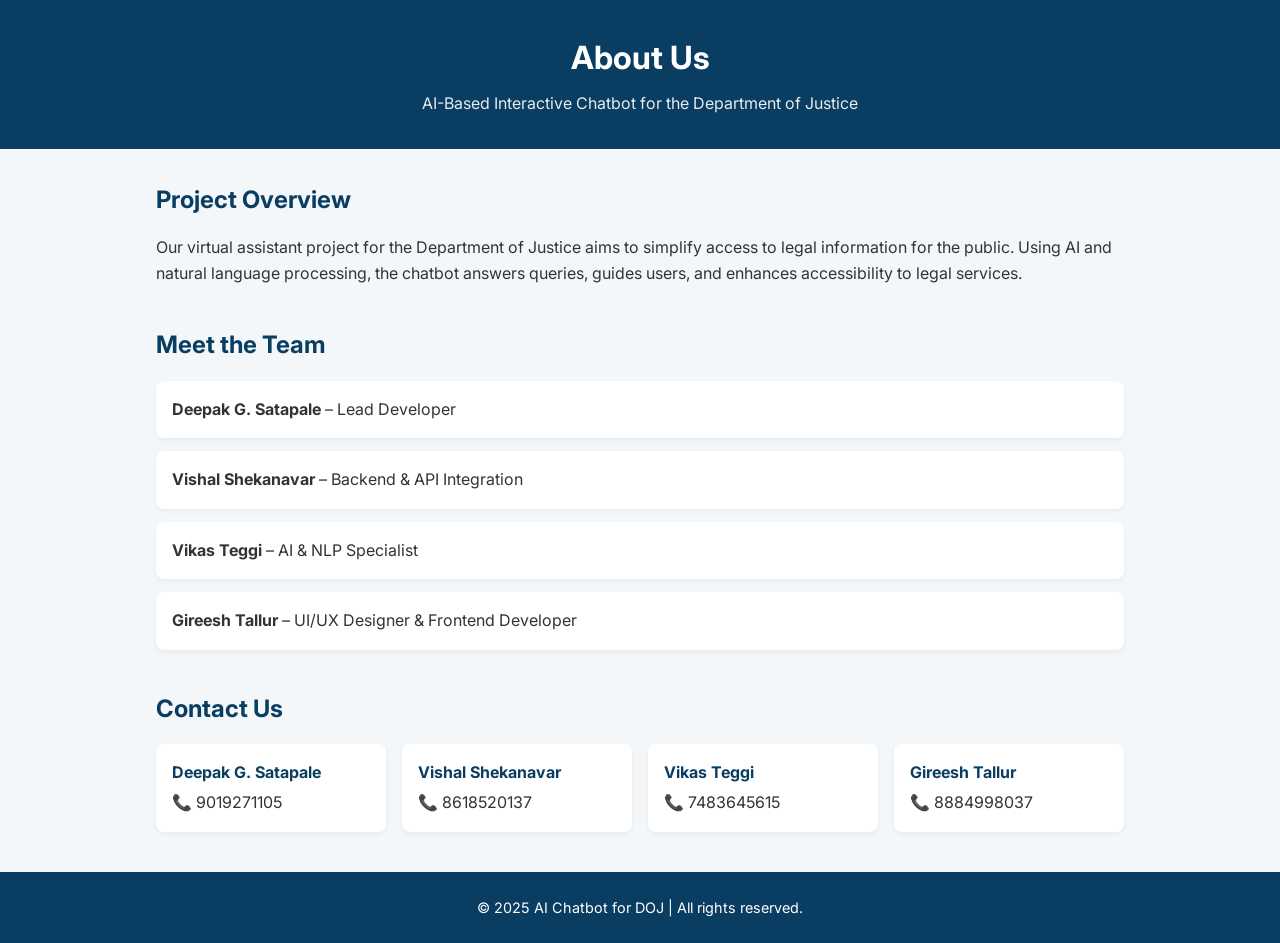
<file: aboutus.html>
<!DOCTYPE html>
<html lang="en">
<head>
  <meta charset="UTF-8">
  <meta name="viewport" content="width=device-width, initial-scale=1">
  <title>About Us - AI Chatbot for DOJ</title>
  <link href="https://fonts.googleapis.com/css2?family=Inter:wght@400;600;700&display=swap" rel="stylesheet">
  <style>
    * {
      margin: 0;
      padding: 0;
      box-sizing: border-box;
    }

    body {
      font-family: 'Inter', sans-serif;
      background: #f4f7fa;
      color: #333;
      line-height: 1.6;
    }

    header {
      background-color: #0a3d62;
      color: white;
      padding: 2rem 1rem;
      text-align: center;
    }

    header h1 {
      font-size: 2rem;
      margin-bottom: 0.5rem;
    }

    header p {
      font-size: 1rem;
      opacity: 0.9;
    }

    .container {
      max-width: 1000px;
      margin: 2rem auto;
      padding: 0 1rem;
    }

    section {
      margin-bottom: 2.5rem;
    }

    h2 {
      color: #0a3d62;
      margin-bottom: 1rem;
      font-size: 1.5rem;
    }

    ul {
      list-style-type: none;
      padding-left: 0;
    }

    li {
      background: white;
      padding: 1rem;
      border-radius: 8px;
      margin-bottom: 0.8rem;
      box-shadow: 0 2px 5px rgba(0, 0, 0, 0.05);
    }

    .contact {
      display: flex;
      flex-wrap: wrap;
      gap: 1rem;
    }

    .contact-card {
      flex: 1 1 220px;
      background-color: white;
      padding: 1rem;
      border-radius: 8px;
      box-shadow: 0 2px 5px rgba(0, 0, 0, 0.05);
    }

    .contact-card h4 {
      margin-bottom: 0.3rem;
      color: #0a3d62;
    }

    footer {
      text-align: center;
      padding: 1.5rem;
      background: #0a3d62;
      color: white;
      font-size: 0.9rem;
    }

    @media (max-width: 600px) {
      header h1 {
        font-size: 1.5rem;
      }
    }
  </style>
</head>
<body>

  <header>
    <h1>About Us</h1>
    <p>AI-Based Interactive Chatbot for the Department of Justice</p>
  </header>

  <div class="container">
    <section>
      <h2>Project Overview</h2>
      <p>
        Our virtual assistant project for the Department of Justice aims to simplify access to legal information for the public.
        Using AI and natural language processing, the chatbot answers queries, guides users, and enhances accessibility to legal services.
      </p>
    </section>

    <section>
      <h2>Meet the Team</h2>
      <ul>
        <li><strong>Deepak G. Satapale</strong> – Lead Developer</li>
        <li><strong>Vishal Shekanavar</strong> – Backend & API Integration</li>
        <li><strong>Vikas Teggi</strong> – AI & NLP Specialist</li>
        <li><strong>Gireesh Tallur</strong> – UI/UX Designer & Frontend Developer</li>
      </ul>
    </section>

    <section>
      <h2>Contact Us</h2>
      <div class="contact">
        <div class="contact-card">
          <h4>Deepak G. Satapale</h4>
          <p>📞 9019271105</p>
        </div>
        <div class="contact-card">
          <h4>Vishal Shekanavar</h4>
          <p>📞 8618520137</p>
        </div>
        <div class="contact-card">
          <h4>Vikas Teggi</h4>
          <p>📞 7483645615</p>
        </div>
        <div class="contact-card">
          <h4>Gireesh Tallur</h4>
          <p>📞 8884998037</p>
        </div>
      </div>
    </section>
  </div>

  <footer>
    &copy; 2025 AI Chatbot for DOJ | All rights reserved.
  </footer>

</body>
</html>
</file>
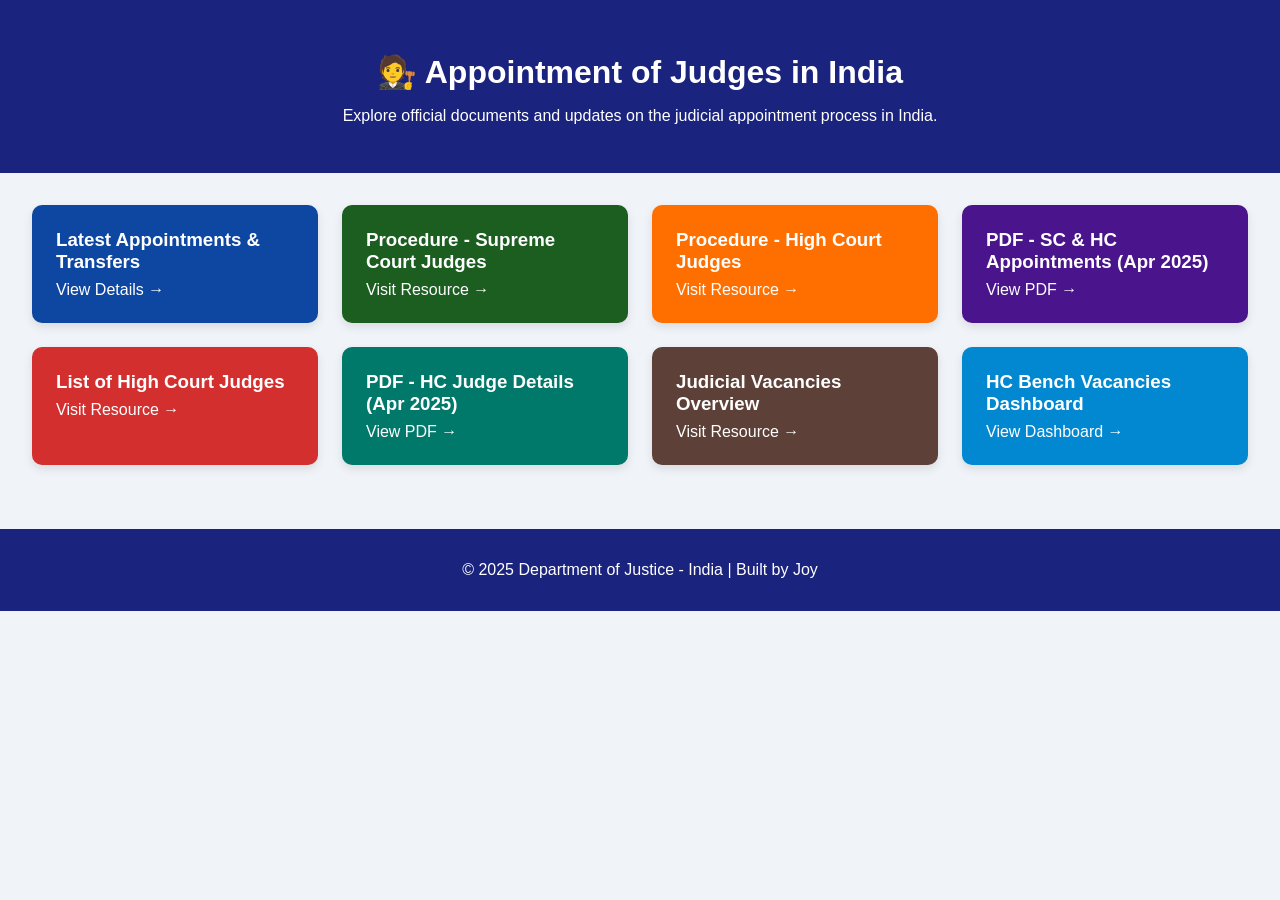
<file: appointmentofjudges.html>
<!DOCTYPE html>
<html lang="en">
<head>
  <meta charset="UTF-8" />
  <meta name="viewport" content="width=device-width, initial-scale=1.0"/>
  <title>Appointment of Judges - India</title>
  <style>
    body {
      margin: 0;
      font-family: 'Segoe UI', sans-serif;
      background: #f0f4f8;
      color: #333;
    }

    header {
      background: #1a237e;
      color: #fff;
      padding: 2rem 1rem;
      text-align: center;
    }

    header h1 {
      margin-bottom: 0.5rem;
    }

    .cards-container {
      display: grid;
      grid-template-columns: repeat(auto-fill, minmax(280px, 1fr));
      gap: 1.5rem;
      padding: 2rem;
    }

    .card {
      border-radius: 10px;
      box-shadow: 0 4px 10px rgba(0, 0, 0, 0.1);
      padding: 1.5rem;
      transition: transform 0.2s ease;
      color: white;
    }

    .card:hover {
      transform: translateY(-5px);
    }

    .card h3 {
      margin: 0 0 0.5rem 0;
    }

    .card a {
      text-decoration: none;
      color: white;
      font-weight: 500;
    }

    .card a:hover {
      text-decoration: underline;
    }

    /* Different colors for each card */
    .card:nth-child(1) {
      background: #0d47a1; /* Blue */
    }

    .card:nth-child(2) {
      background: #1b5e20; /* Green */
    }

    .card:nth-child(3) {
      background: #ff6f00; /* Orange */
    }

    .card:nth-child(4) {
      background: #4a148c; /* Purple */
    }

    .card:nth-child(5) {
      background: #d32f2f; /* Red */
    }

    .card:nth-child(6) {
      background: #00796b; /* Teal */
    }

    .card:nth-child(7) {
      background: #5d4037; /* Brown */
    }

    .card:nth-child(8) {
      background: #0288d1; /* Light Blue */
    }

    footer {
      text-align: center;
      padding: 1rem;
      background: #1a237e;
      color: white;
      margin-top: 2rem;
    }
  </style>
</head>
<body>
  <header>
    <h1>🧑‍⚖️ Appointment of Judges in India</h1>
    <p>Explore official documents and updates on the judicial appointment process in India.</p>
  </header>

  <section class="cards-container">
    <div class="card">
      <h3>Latest Appointments & Transfers</h3>
      <a href="LatestAppointments&Transfers.html" target="_self">View Details →</a>
    </div>
    <div class="card">
      <h3>Procedure - Supreme Court Judges</h3>
      <a href="https://doj.gov.in/memorandum-of-procedure-of-appointment-of-supreme-court-judges/" target="_blank">Visit Resource →</a>
    </div>
    <div class="card">
      <h3>Procedure - High Court Judges</h3>
      <a href="https://doj.gov.in/memorandum-of-procedure-of-appointment-of-high-court-judges/" target="_blank">Visit Resource →</a>
    </div>
    <div class="card">
      <h3>PDF - SC & HC Appointments (Apr 2025)</h3>
      <a href="https://cdnbbsr.s3waas.gov.in/s35d6646aad9bcc0be55b2c82f69750387/uploads/2025/04/20250401405245544.pdf" target="_blank">View PDF →</a>
    </div>
    <div class="card">
      <h3>List of High Court Judges</h3>
      <a href="https://doj.gov.in/list-of-high-court-judges/" target="_blank">Visit Resource →</a>
    </div>
    <div class="card">
      <h3>PDF - HC Judge Details (Apr 2025)</h3>
      <a href="https://cdnbbsr.s3waas.gov.in/s35d6646aad9bcc0be55b2c82f69750387/uploads/2025/04/20250401678531617.pdf" target="_blank">View PDF →</a>
    </div>
    <div class="card">
      <h3>Judicial Vacancies Overview</h3>
      <a href="https://doj.gov.in/vacancy-position/" target="_blank">Visit Resource →</a>
    </div>
    <div class="card">
      <h3>HC Bench Vacancies Dashboard</h3>
      <a href="https://dashboard.doj.gov.in/vacancy-position/high_court_benches.php" target="_blank">View Dashboard →</a>
    </div>
  </section>

  <footer>
    <p>© 2025 Department of Justice - India | Built by Joy</p>
  </footer>
</body>
</html>
</file>
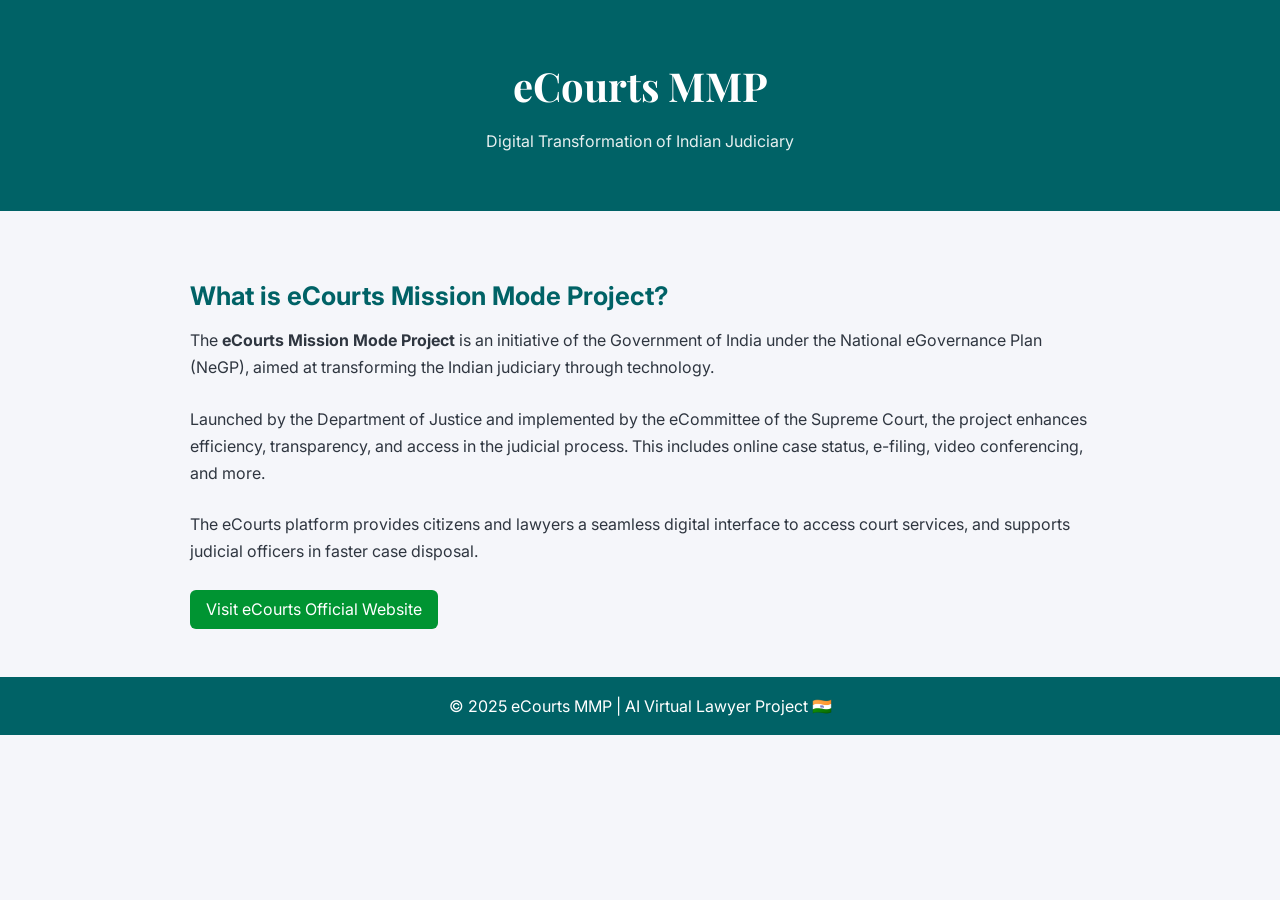
<file: eCourtsMMP.html>
<!DOCTYPE html>
<html lang="en">
<head>
  <meta charset="UTF-8" />
  <meta name="viewport" content="width=device-width, initial-scale=1.0"/>
  <title>eCourts MMP - Digital Justice in India</title>
  <link href="https://fonts.googleapis.com/css2?family=Playfair+Display:wght@600&family=Inter:wght@400;600&display=swap" rel="stylesheet">
  <style>
    body {
      margin: 0;
      font-family: 'Inter', sans-serif;
      background-color: #f5f6fa;
      color: #2f3640;
    }

    header {
      background-color: #006266;
      color: white;
      padding: 2rem 1rem;
      text-align: center;
    }

    header h1 {
      font-family: 'Playfair Display', serif;
      font-size: 2.5rem;
      margin-bottom: 0.5rem;
    }

    header p {
      font-size: 1rem;
      opacity: 0.9;
    }

    .container {
      max-width: 900px;
      margin: 2rem auto;
      padding: 1rem;
    }

    h2 {
      color: #006266;
      font-size: 1.6rem;
      margin-bottom: 1rem;
    }

    p {
      margin-bottom: 1.5rem;
      line-height: 1.7;
    }

    .external-link {
      display: inline-block;
      padding: 0.6rem 1rem;
      background-color: #009432;
      color: white;
      text-decoration: none;
      border-radius: 6px;
      transition: background-color 0.3s ease;
    }

    .external-link:hover {
      background-color: #006266;
    }

    footer {
      text-align: center;
      padding: 1.2rem;
      background-color: #006266;
      color: white;
      margin-top: 2rem;
    }

    @media (max-width: 600px) {
      header h1 {
        font-size: 1.8rem;
      }
    }
  </style>
</head>
<body>

  <header>
    <h1>eCourts MMP</h1>
    <p>Digital Transformation of Indian Judiciary</p>
  </header>

  <div class="container">
    <h2>What is eCourts Mission Mode Project?</h2>
    <p>
      The <strong>eCourts Mission Mode Project</strong> is an initiative of the Government of India under the National eGovernance Plan (NeGP), aimed at transforming the Indian judiciary through technology.
    </p>
    <p>
      Launched by the Department of Justice and implemented by the eCommittee of the Supreme Court, the project enhances efficiency, transparency, and access in the judicial process. This includes online case status, e-filing, video conferencing, and more.
    </p>
    <p>
      The eCourts platform provides citizens and lawyers a seamless digital interface to access court services, and supports judicial officers in faster case disposal.
    </p>

    <a class="external-link" href="https://ecourts.gov.in/ecourts_home/" target="_blank">Visit eCourts Official Website</a>
  </div>

  <footer>
    &copy; 2025 eCourts MMP | AI Virtual Lawyer Project 🇮🇳
  </footer>

</body>
</html>
</file>
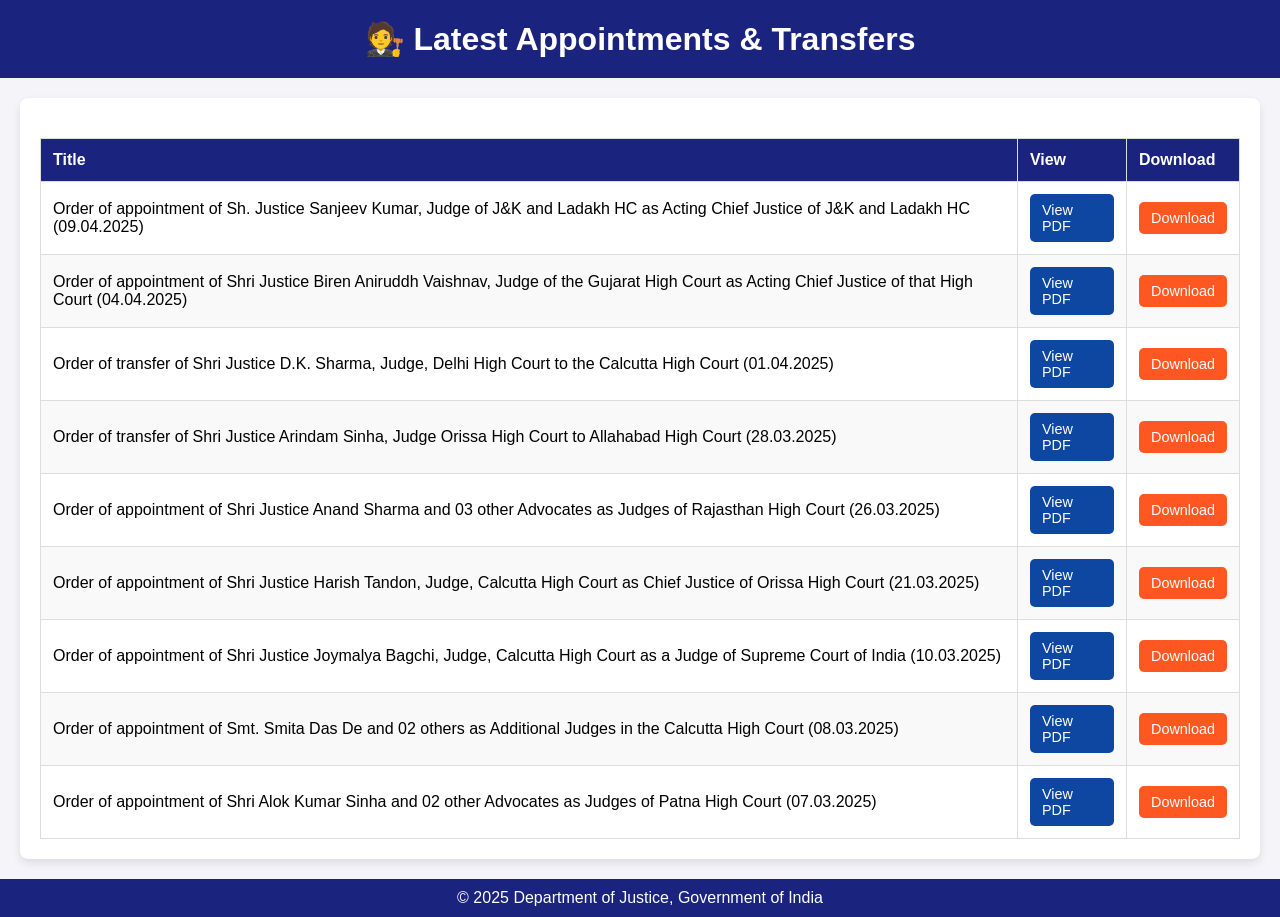
<file: LatestAppointments&Transfers.html>
<!DOCTYPE html>
<html lang="en">
<head>
  <meta charset="UTF-8">
  <meta name="viewport" content="width=device-width, initial-scale=1.0">
  <title>Latest Appointments & Transfers</title>
  <link rel="stylesheet" href="https://cdnjs.cloudflare.com/ajax/libs/font-awesome/6.0.0-beta3/css/all.min.css">
  <style>
    body {
      font-family: Arial, sans-serif;
      margin: 0;
      padding: 0;
      background-color: #f4f4f9;
    }

    header {
      background-color: #1a237e;
      color: white;
      text-align: center;
      padding: 20px 0;
    }

    header h1 {
      margin: 0;
      font-size: 2rem;
    }

    .container {
      max-width: 1200px;
      margin: 20px auto;
      padding: 20px;
      background: white;
      border-radius: 8px;
      box-shadow: 0 4px 8px rgba(0, 0, 0, 0.1);
    }

    table {
      width: 100%;
      border-collapse: collapse;
      margin-top: 20px;
    }

    table th, table td {
      text-align: left;
      padding: 12px;
      border: 1px solid #ddd;
    }

    table th {
      background-color: #1a237e;
      color: white;
    }

    table tr:nth-child(even) {
      background-color: #f9f9f9;
    }

    table tr:hover {
      background-color: #f1f1f1;
    }

    .view-btn, .download-btn {
      text-decoration: none;
      padding: 8px 12px;
      border-radius: 5px;
      font-size: 0.9rem;
      color: white;
      display: inline-block;
    }

    .view-btn {
      background-color: #0d47a1;
    }

    .view-btn:hover {
      background-color: #1565c0;
    }

    .download-btn {
      background-color: #ff5722;
    }

    .download-btn:hover {
      background-color: #e64a19;
    }

    footer {
      text-align: center;
      padding: 10px;
      background-color: #1a237e;
      color: white;
      margin-top: 20px;
    }
  </style>
</head>
<body>
  <header>
    <h1>🧑‍⚖️ Latest Appointments & Transfers</h1>
  </header>

  <div class="container">
    <table>
      <thead>
        <tr>
          <th>Title</th>
          <th>View</th>
          <th>Download</th>
        </tr>
      </thead>
      <tbody>
        <tr>
          <td>Order of appointment of Sh. Justice Sanjeev Kumar, Judge of J&K and Ladakh HC as Acting Chief Justice of J&K and Ladakh HC (09.04.2025)</td>
          <td><a href="https://cdnbbsr.s3waas.gov.in/s35d6646aad9bcc0be55b2c82f69750387/uploads/2025/04/202504091845633896.pdf" target="_blank" class="view-btn">View PDF</a></td>
          <td><a href="https://cdnbbsr.s3waas.gov.in/s35d6646aad9bcc0be55b2c82f69750387/uploads/2025/04/202504091845633896.pdf" download class="download-btn">Download</a></td>
        </tr>
        <tr>
          <td>Order of appointment of Shri Justice Biren Aniruddh Vaishnav, Judge of the Gujarat High Court as Acting Chief Justice of that High Court (04.04.2025)</td>
          <td><a href="https://cdnbbsr.s3waas.gov.in/s35d6646aad9bcc0be55b2c82f69750387/uploads/2025/04/20250404736301855.pdf" target="_blank" class="view-btn">View PDF</a></td>
          <td><a href="https://cdnbbsr.s3waas.gov.in/s35d6646aad9bcc0be55b2c82f69750387/uploads/2025/04/20250404736301855.pdf" download class="download-btn">Download</a></td>
        </tr>
        <tr>
          <td>Order of transfer of Shri Justice D.K. Sharma, Judge, Delhi High Court to the Calcutta High Court (01.04.2025)</td>
          <td><a href="https://cdnbbsr.s3waas.gov.in/s35d6646aad9bcc0be55b2c82f69750387/uploads/2025/04/202504011918739531.pdf" target="_blank" class="view-btn">View PDF</a></td>
          <td><a href="https://cdnbbsr.s3waas.gov.in/s35d6646aad9bcc0be55b2c82f69750387/uploads/2025/04/202504011918739531.pdf" download class="download-btn">Download</a></td>
        </tr>
        <tr>
          <td>Order of transfer of Shri Justice Arindam Sinha, Judge Orissa High Court to Allahabad High Court (28.03.2025)</td>
          <td><a href="https://cdnbbsr.s3waas.gov.in/s35d6646aad9bcc0be55b2c82f69750387/uploads/2025/03/20250328478892383.pdf" target="_blank" class="view-btn">View PDF</a></td>
          <td><a href="https://cdnbbsr.s3waas.gov.in/s35d6646aad9bcc0be55b2c82f69750387/uploads/2025/03/20250328478892383.pdf" download class="download-btn">Download</a></td>
        </tr>
        <tr>
          <td>Order of appointment of Shri Justice Anand Sharma and 03 other Advocates as Judges of Rajasthan High Court (26.03.2025)</td>
          <td><a href="https://cdnbbsr.s3waas.gov.in/s35d6646aad9bcc0be55b2c82f69750387/uploads/2025/03/20250326718438447.pdf" target="_blank" class="view-btn">View PDF</a></td>
          <td><a href="https://cdnbbsr.s3waas.gov.in/s35d6646aad9bcc0be55b2c82f69750387/uploads/2025/03/20250326718438447.pdf" download class="download-btn">Download</a></td>
        </tr>
        <tr>
          <td>Order of appointment of Shri Justice Harish Tandon, Judge, Calcutta High Court as Chief Justice of Orissa High Court (21.03.2025)</td>
          <td><a href="https://cdnbbsr.s3waas.gov.in/s35d6646aad9bcc0be55b2c82f69750387/uploads/2025/03/202503211026042884.pdf" target="_blank" class="view-btn">View PDF</a></td>
          <td><a href="https://cdnbbsr.s3waas.gov.in/s35d6646aad9bcc0be55b2c82f69750387/uploads/2025/03/202503211026042884.pdf" download class="download-btn">Download</a></td>
        </tr>
        <tr>
          <td>Order of appointment of Shri Justice Joymalya Bagchi, Judge, Calcutta High Court as a Judge of Supreme Court of India (10.03.2025)</td>
          <td><a href="https://cdnbbsr.s3waas.gov.in/s35d6646aad9bcc0be55b2c82f69750387/uploads/2025/03/20250310954142522.pdf" target="_blank" class="view-btn">View PDF</a></td>
          <td><a href="https://cdnbbsr.s3waas.gov.in/s35d6646aad9bcc0be55b2c82f69750387/uploads/2025/03/20250310954142522.pdf" download class="download-btn">Download</a></td>
        </tr>
        <tr>
          <td>Order of appointment of Smt. Smita Das De and 02 others as Additional Judges in the Calcutta High Court (08.03.2025)</td>
          <td><a href="https://cdnbbsr.s3waas.gov.in/s35d6646aad9bcc0be55b2c82f69750387/uploads/2025/03/202503082033044332.pdf" target="_blank" class="view-btn">View PDF</a></td>
          <td><a href="https://cdnbbsr.s3waas.gov.in/s35d6646aad9bcc0be55b2c82f69750387/uploads/2025/03/202503082033044332.pdf" download class="download-btn">Download</a></td>
        </tr>
        <tr>
          <td>Order of appointment of Shri Alok Kumar Sinha and 02 other Advocates as Judges of Patna High Court (07.03.2025)</td>
          <td><a href="https://cdnbbsr.s3waas.gov.in/s35d6646aad9bcc0be55b2c82f69750387/uploads/2025/03/20250307731463378.pdf" target="_blank" class="view-btn">View PDF</a></td>
          <td><a href="https://cdnbbsr.s3waas.gov.in/s35d6646aad9bcc0be55b2c82f69750387/uploads/2025/03/20250307731463378.pdf" download class="download-btn">Download</a></td>
        </tr>
      </tbody>
    </table>
  </div>

  <footer>
    © 2025 Department of Justice, Government of India
  </footer>
</body>
</html>
</file>
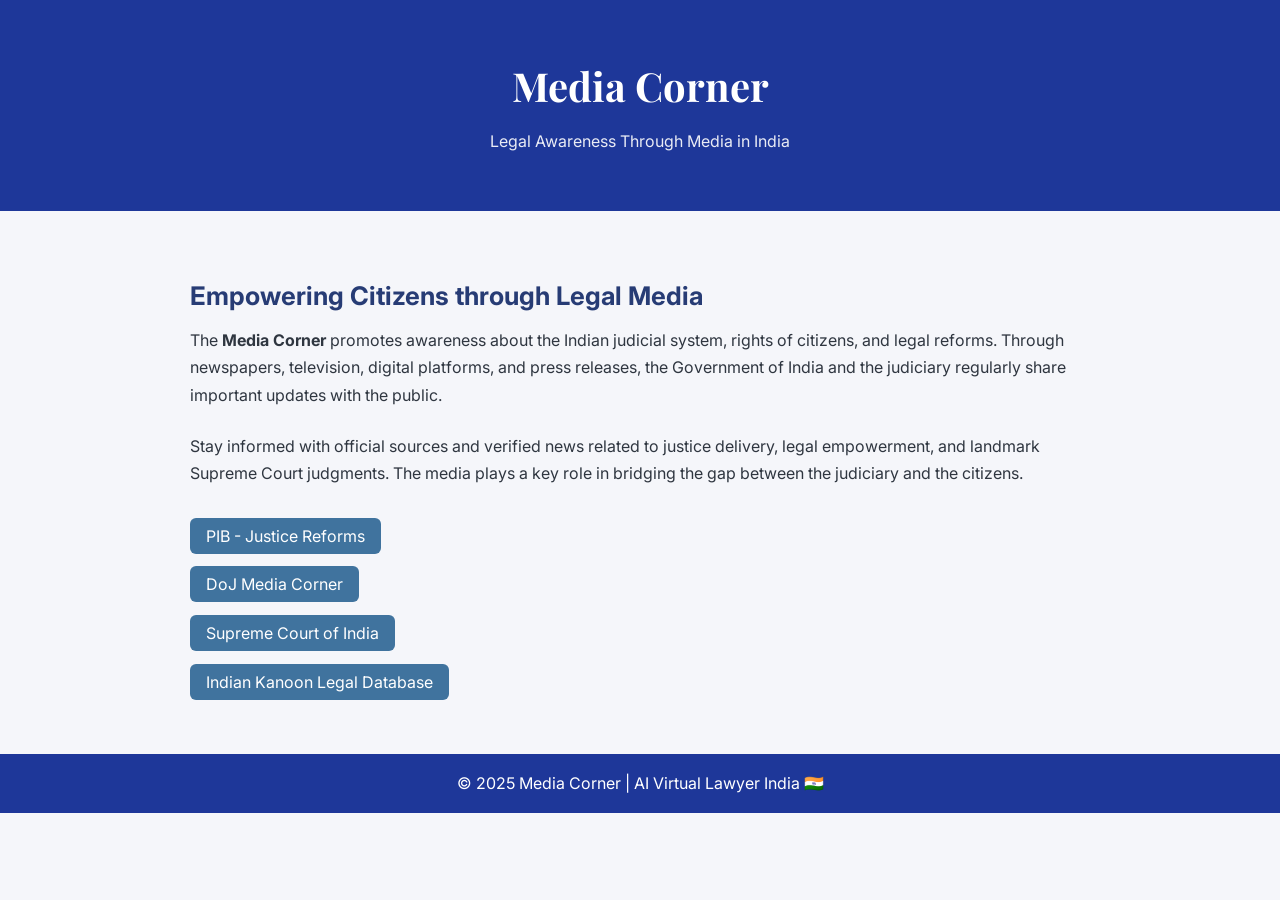
<file: MediaCorner.html>
<!DOCTYPE html>
<html lang="en">
<head>
  <meta charset="UTF-8" />
  <meta name="viewport" content="width=device-width, initial-scale=1.0"/>
  <title>Media Corner - Legal Awareness India</title>
  <link href="https://fonts.googleapis.com/css2?family=Playfair+Display:wght@600&family=Inter:wght@400;600&display=swap" rel="stylesheet">
  <style>
    body {
      margin: 0;
      font-family: 'Inter', sans-serif;
      background-color: #f5f6fa;
      color: #2f3640;
    }

    header {
      background-color: #1e3799;
      color: white;
      padding: 2rem 1rem;
      text-align: center;
    }

    header h1 {
      font-family: 'Playfair Display', serif;
      font-size: 2.5rem;
      margin-bottom: 0.5rem;
    }

    header p {
      font-size: 1rem;
      opacity: 0.9;
    }

    .container {
      max-width: 900px;
      margin: 2rem auto;
      padding: 1rem;
    }

    h2 {
      color: #273c75;
      font-size: 1.6rem;
      margin-bottom: 1rem;
    }

    p {
      margin-bottom: 1.5rem;
      line-height: 1.7;
    }

    .media-links a {
      display: inline-block;
      padding: 0.5rem 1rem;
      margin: 0.4rem 0;
      background-color: #40739e;
      color: white;
      text-decoration: none;
      border-radius: 6px;
      transition: background-color 0.3s ease;
    }

    .media-links a:hover {
      background-color: #192a56;
    }

    footer {
      text-align: center;
      padding: 1.2rem;
      background-color: #1e3799;
      color: white;
      margin-top: 2rem;
    }

    @media (max-width: 600px) {
      header h1 {
        font-size: 1.8rem;
      }
    }
  </style>
</head>
<body>

  <header>
    <h1>Media Corner</h1>
    <p>Legal Awareness Through Media in India</p>
  </header>

  <div class="container">
    <h2>Empowering Citizens through Legal Media</h2>
    <p>
      The <strong>Media Corner</strong> promotes awareness about the Indian judicial system, rights of citizens, and legal reforms. Through newspapers, television, digital platforms, and press releases, the Government of India and the judiciary regularly share important updates with the public.
    </p>
    <p>
      Stay informed with official sources and verified news related to justice delivery, legal empowerment, and landmark Supreme Court judgments. The media plays a key role in bridging the gap between the judiciary and the citizens.
    </p>

    <div class="media-links">
      <a href="https://pib.gov.in/PressReleasePage.aspx?PRID=1607714" target="_blank">PIB - Justice Reforms</a><br>
      <a href="https://doj.gov.in/media-corner/" target="_blank">DoJ Media Corner</a><br>
      <a href="https://main.sci.gov.in" target="_blank">Supreme Court of India</a><br>
      <a href="https://indiankanoon.org" target="_blank">Indian Kanoon Legal Database</a>
    </div>
  </div>

  <footer>
    &copy; 2025 Media Corner | AI Virtual Lawyer India 🇮🇳
  </footer>

</body>
</html>
</file>
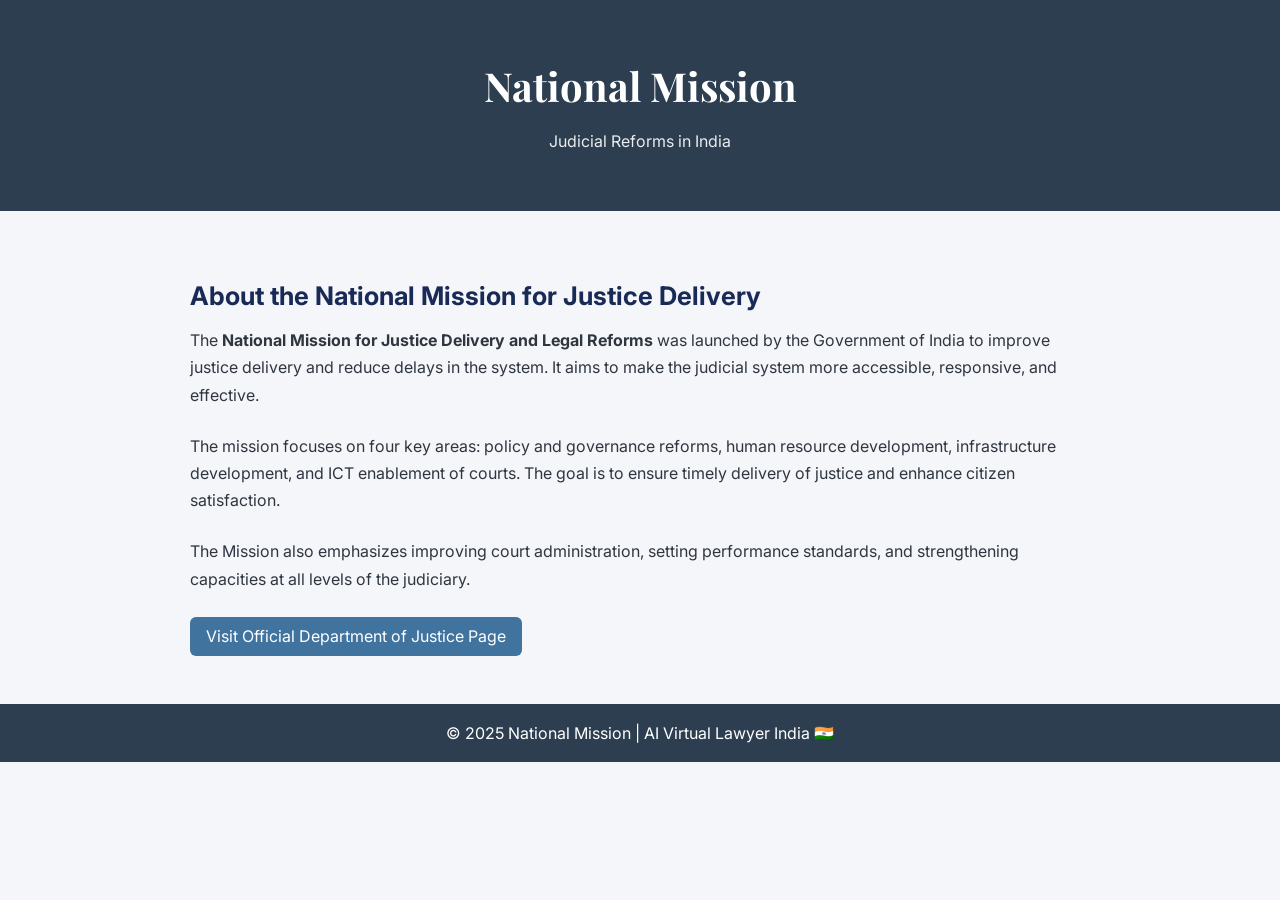
<file: NationalMission.html>
<!DOCTYPE html>
<html lang="en">
<head>
  <meta charset="UTF-8" />
  <meta name="viewport" content="width=device-width, initial-scale=1.0"/>
  <title>National Mission - Judicial Reforms</title>
  <link href="https://fonts.googleapis.com/css2?family=Playfair+Display:wght@600&family=Inter:wght@400;600&display=swap" rel="stylesheet">
  <style>
    body {
      margin: 0;
      font-family: 'Inter', sans-serif;
      background-color: #f5f6fa;
      color: #2f3640;
    }

    header {
      background-color: #2c3e50;
      color: white;
      padding: 2rem 1rem;
      text-align: center;
    }

    header h1 {
      font-family: 'Playfair Display', serif;
      font-size: 2.5rem;
      margin-bottom: 0.5rem;
    }

    header p {
      font-size: 1rem;
      opacity: 0.9;
    }

    .container {
      max-width: 900px;
      margin: 2rem auto;
      padding: 1rem;
    }

    h2 {
      color: #192a56;
      font-size: 1.6rem;
      margin-bottom: 1rem;
    }

    p {
      margin-bottom: 1.5rem;
      line-height: 1.7;
    }

    a.learn-more {
      display: inline-block;
      padding: 0.6rem 1rem;
      background-color: #40739e;
      color: white;
      text-decoration: none;
      border-radius: 6px;
      transition: background-color 0.3s ease;
    }

    a.learn-more:hover {
      background-color: #273c75;
    }

    footer {
      text-align: center;
      padding: 1.2rem;
      background-color: #2c3e50;
      color: white;
      margin-top: 2rem;
    }

    @media (max-width: 600px) {
      header h1 {
        font-size: 1.8rem;
      }
    }
  </style>
</head>
<body>

  <header>
    <h1>National Mission</h1>
    <p>Judicial Reforms in India</p>
  </header>

  <div class="container">
    <h2>About the National Mission for Justice Delivery</h2>
    <p>
      The <strong>National Mission for Justice Delivery and Legal Reforms</strong> was launched by the Government of India to improve justice delivery and reduce delays in the system. It aims to make the judicial system more accessible, responsive, and effective.
    </p>
    <p>
      The mission focuses on four key areas: policy and governance reforms, human resource development, infrastructure development, and ICT enablement of courts. The goal is to ensure timely delivery of justice and enhance citizen satisfaction.
    </p>
    <p>
      The Mission also emphasizes improving court administration, setting performance standards, and strengthening capacities at all levels of the judiciary.
    </p>
    <a class="learn-more" href="https://doj.gov.in/national-mission-judicial-reforms/#:~:text=National%20Mission%20for%20justice%20delivery,setting%20performance%20standards%20and%20capacities." target="_blank">Visit Official Department of Justice Page</a>
  </div>

  <footer>
    &copy; 2025 National Mission | AI Virtual Lawyer India 🇮🇳
  </footer>

</body>
</html>
</file>
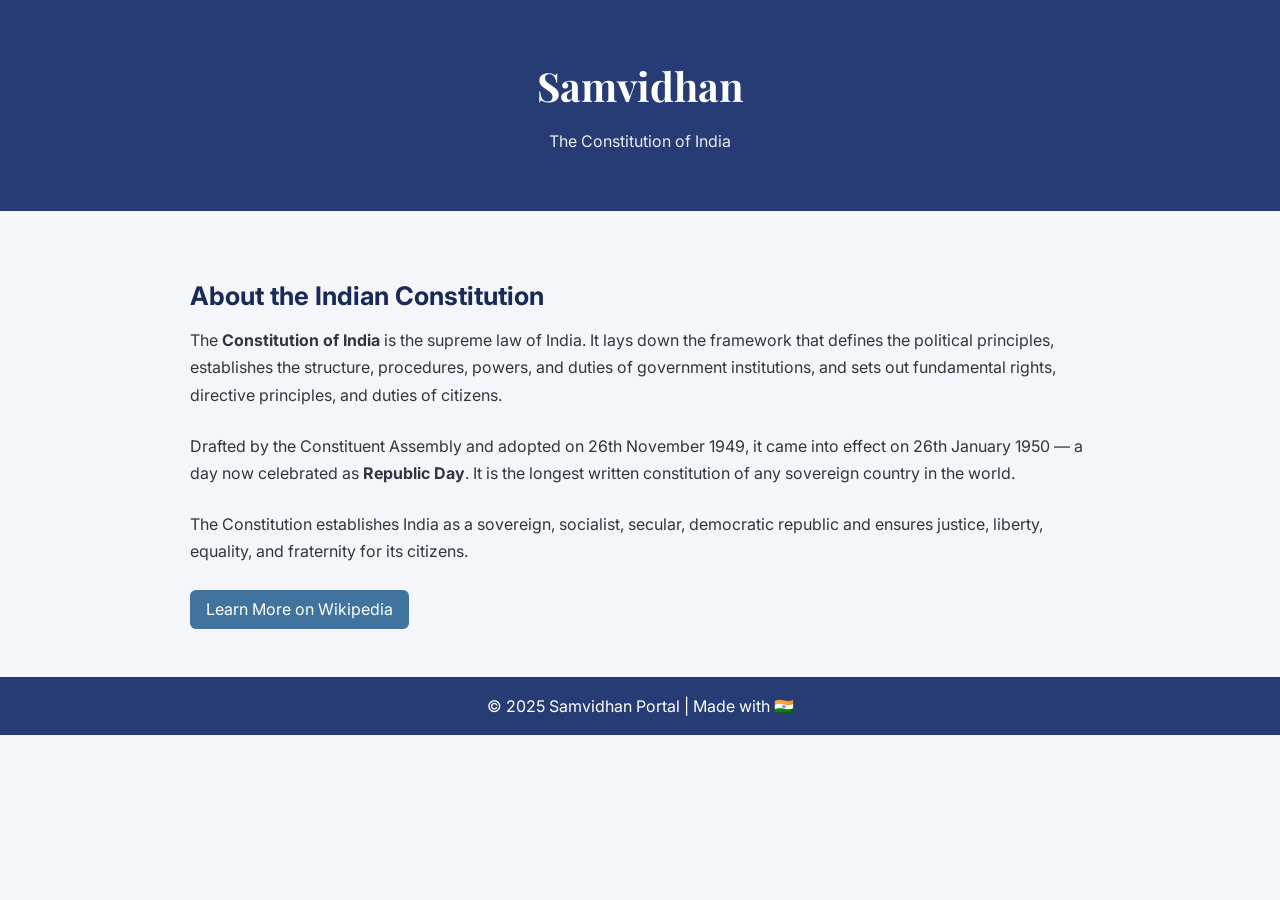
<file: Samvidhan.html>
<!DOCTYPE html>
<html lang="en">
<head>
  <meta charset="UTF-8" />
  <meta name="viewport" content="width=device-width, initial-scale=1.0"/>
  <title>Samvidhan - Constitution of India</title>
  <link href="https://fonts.googleapis.com/css2?family=Playfair+Display:wght@600&family=Inter:wght@400;600&display=swap" rel="stylesheet">
  <style>
    body {
      margin: 0;
      font-family: 'Inter', sans-serif;
      background-color: #f5f6fa;
      color: #2f3640;
    }

    header {
      background-color: #273c75;
      color: white;
      padding: 2rem 1rem;
      text-align: center;
    }

    header h1 {
      font-family: 'Playfair Display', serif;
      font-size: 2.5rem;
      margin-bottom: 0.5rem;
    }

    header p {
      font-size: 1rem;
      opacity: 0.9;
    }

    .container {
      max-width: 900px;
      margin: 2rem auto;
      padding: 1rem;
    }

    h2 {
      color: #192a56;
      font-size: 1.6rem;
      margin-bottom: 1rem;
    }

    p {
      margin-bottom: 1.5rem;
      line-height: 1.7;
    }

    a.learn-more {
      display: inline-block;
      padding: 0.6rem 1rem;
      background-color: #40739e;
      color: white;
      text-decoration: none;
      border-radius: 6px;
      transition: background-color 0.3s ease;
    }

    a.learn-more:hover {
      background-color: #273c75;
    }

    footer {
      text-align: center;
      padding: 1.2rem;
      background-color: #273c75;
      color: white;
      margin-top: 2rem;
    }

    @media (max-width: 600px) {
      header h1 {
        font-size: 1.8rem;
      }
    }
  </style>
</head>
<body>

  <header>
    <h1>Samvidhan</h1>
    <p>The Constitution of India</p>
  </header>

  <div class="container">
    <h2>About the Indian Constitution</h2>
    <p>
      The <strong>Constitution of India</strong> is the supreme law of India. It lays down the framework that defines the political principles, establishes the structure, procedures, powers, and duties of government institutions, and sets out fundamental rights, directive principles, and duties of citizens.
    </p>
    <p>
      Drafted by the Constituent Assembly and adopted on 26th November 1949, it came into effect on 26th January 1950 — a day now celebrated as <strong>Republic Day</strong>. It is the longest written constitution of any sovereign country in the world.
    </p>
    <p>
      The Constitution establishes India as a sovereign, socialist, secular, democratic republic and ensures justice, liberty, equality, and fraternity for its citizens.
    </p>
    <a class="learn-more" href="https://en.wikipedia.org/wiki/Constitution_of_India" target="_blank">Learn More on Wikipedia</a>
  </div>

  <footer>
    &copy; 2025 Samvidhan Portal | Made with 🇮🇳
  </footer>

</body>
</html>
</file>
